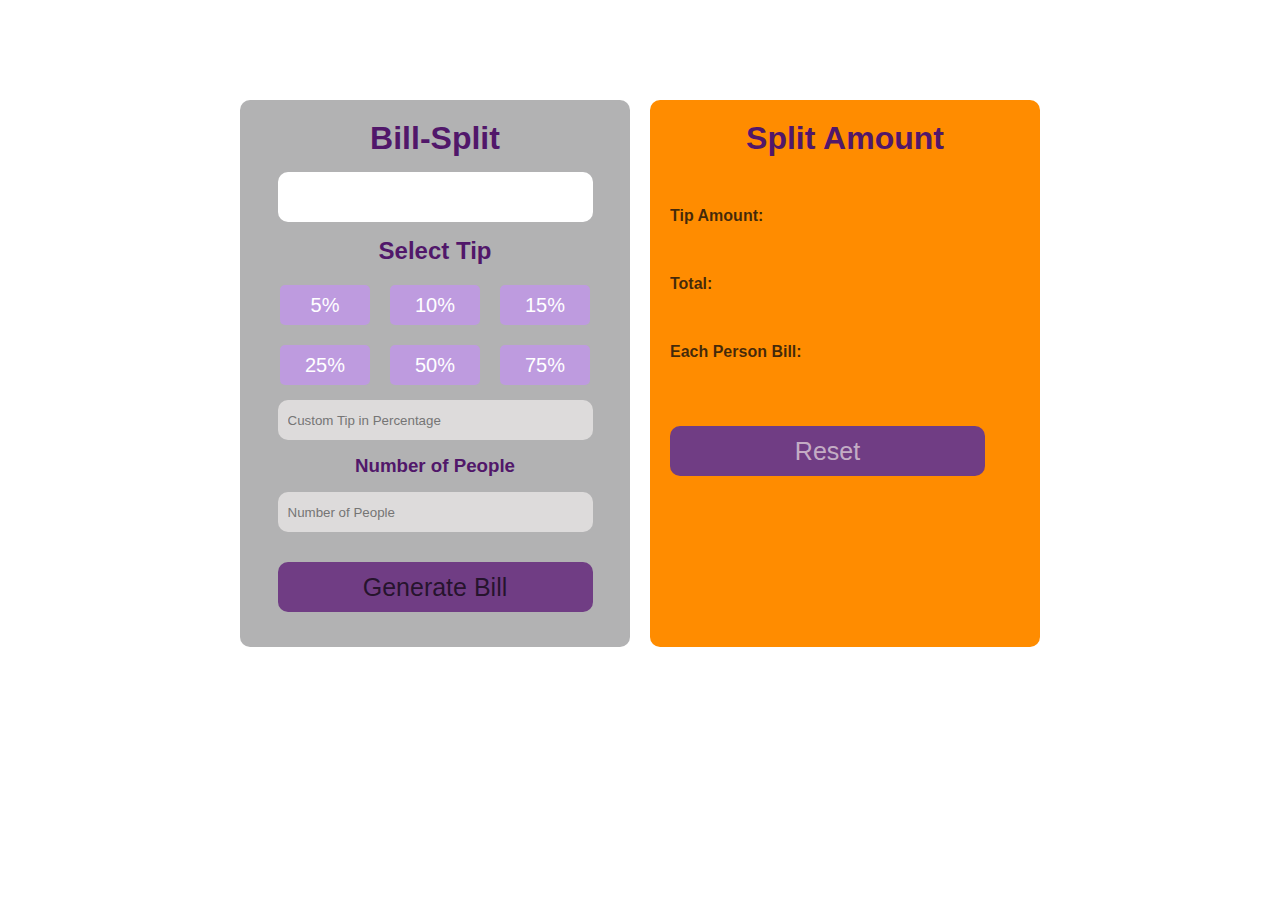
<file: bill-ssplit/index.html>
<!DOCTYPE html>
<html lang="en">
<head>
    <meta charset="UTF-8">
    <meta name="viewport" content="width=device-width, initial-scale=1.0">
    <title>Bill-Split</title>
    <link rel="stylesheet" href="style.css">
    <script src="script.js" defer></script>
</head>
<body>
    <div class="container">
        <div class="bill-details">
            <h1 id="main-heading">Bill-Split</h1>
            <input type="text" name="amount" id="amount" class="amount" autofocus>
            <h2 id="select-tip">Select Tip</h2>
            <div class="tip-button-container">
                <button class="btn" id="btn-5">5%</button>
                <button class="btn" id="btn-10">10%</button>
                <button class="btn" id="btn-15">15%</button>
                <button class="btn" id="btn-25">25%</button>
                <button class="btn" id="btn-50">50%</button>
                <button class="btn" id="btn-75">75%</button>
            </div>
            <input type="text" name="customTip" id="customTip" placeholder="Custom Tip in Percentage" disabled >
            <h3 >Number of People</h3>
            <input type="text" name="numberOFPeople" id="numberOFPeople" placeholder="Number of People" disabled>
            <button id="gennerateBillBtn">Generate Bill</button>
        </div>
        <div class="bill-result">
            <h1 align="center">Split Amount</h1>
            <div >
                <div> 
                    <p>Tip Amount:</p>
                    <span id="tipAmount"></span>
                </div>
                <div> 
                    <p>Total:</p>
                    <span id="total"></span>
                </div>
                <div> 
                    <p>Each Person Bill:</p>
                    <span id="eachPersonBill"></span>
                </div>
                <button id="reset">Reset</button>
            </div>
        </div>
    </div>
</body>
</html>
</file>
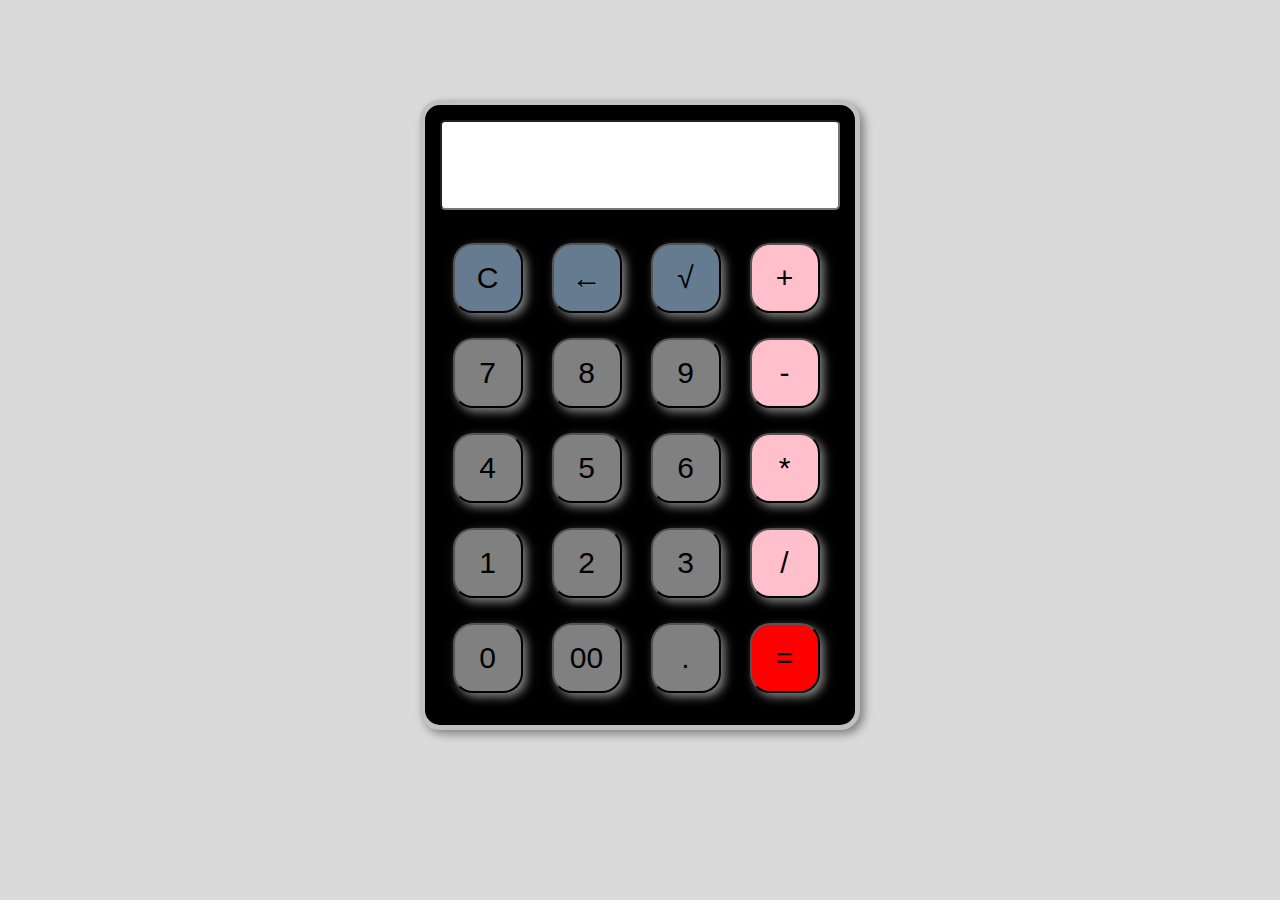
<file: calculator/index.html>
<!DOCTYPE html>
<html lang="en">
<head>
  
    <meta charset="UTF-8">
    <meta name="viewport" content="width=device-width, initial-scale=1.0">
    <title>Calculatorjavascript</title>
    <link rel="stylesheet" href="style.css">
    <script src="script.js" defer></script>
</head>
<body>
      <div class="container">
        <input type="text" id="textArea" onclick="">

        <input type="button" value="C" class="blue" onclick="clearAll()"> 
        <input type="button" value="&larr;" class="blue" onclick="backOne()">
        <input type="button" value="&radic;" class="blue" onclick="input(this.value)">
        <input type="button" value="+" class="pink" onclick="input(this.value)">

        <input type="button" value="7" class="grey" onclick="input(this.value)">
        <input type="button" value="8" class="grey" onclick="input(this.value)">
        <input type="button" value="9" class="grey" onclick="input(this.value)">
        <input type="button" value="-" class="pink" onclick="input(this.value)">

        <input type="button" value="4" class="grey" onclick="input(this.value)">
        <input type="button" value="5" class="grey" onclick="input(this.value)">
        <input type="button" value="6" class="grey" onclick="input(this.value)">
        <input type="button" value="*" class="pink" onclick="input(this.value)">

        <input type="button" value="1" class="grey" onclick="input(this.value)">
        <input type="button" value="2" class="grey" onclick="input(this.value)">
        <input type="button" value="3" class="grey" onclick="input(this.value)">
        <input type="button" value="/" class="pink" onclick="input(this.value)">

        <input type="button" value="0" class="grey" onclick="input(this.value)">
        <input type="button" value="00" class="grey" onclick="input(this.value)">
        <input type="button" value="." class="grey" onclick="input(this.value)" id="dot">
        <input type="button" value="=" class="red" onclick="calculate()"> 

      </div>
</body>
</html>
</file>
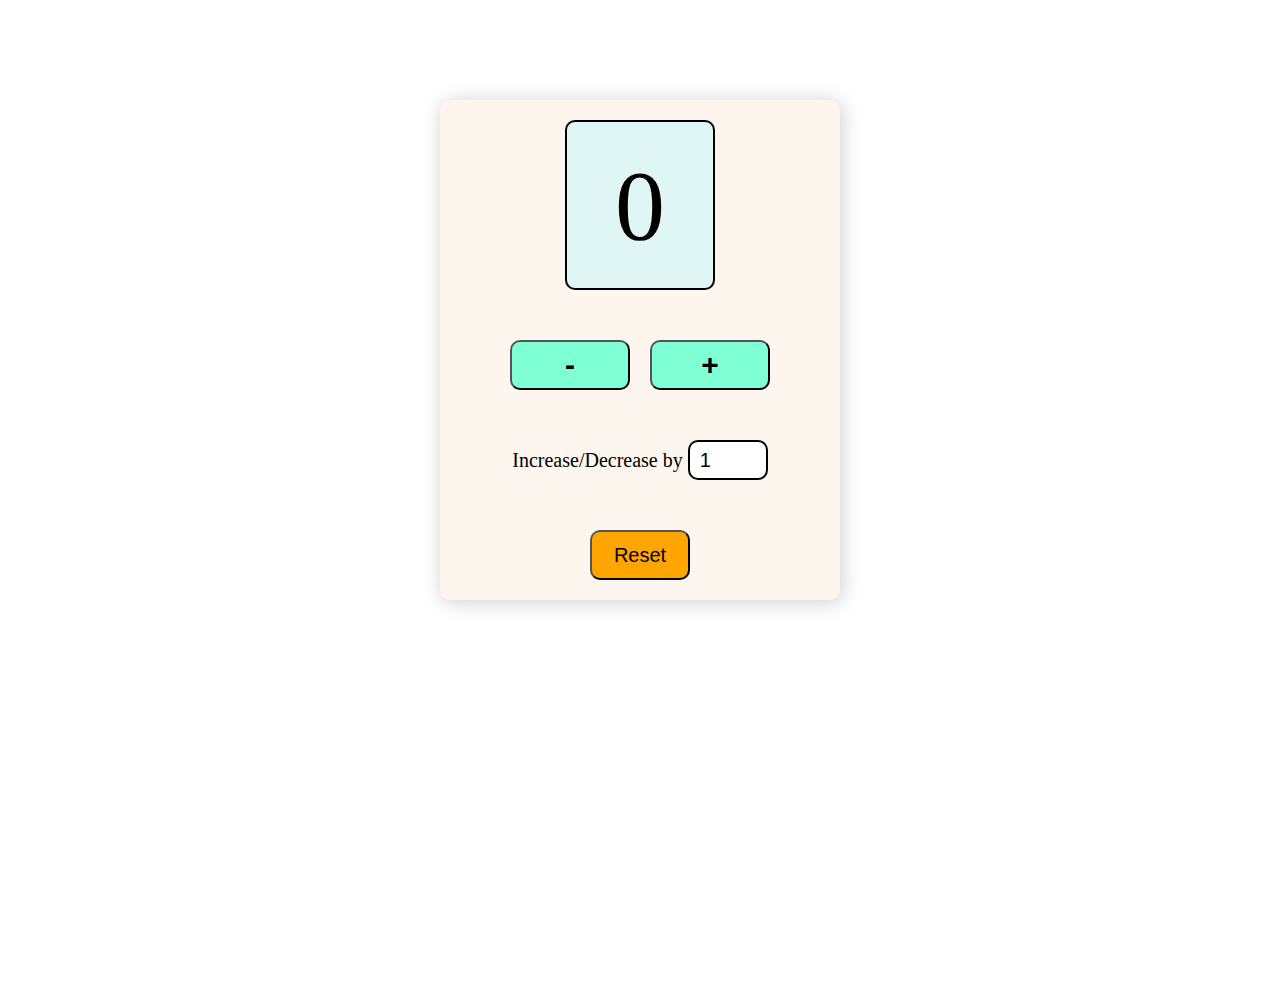
<file: counter/index.html>
<!DOCTYPE html>
<html lang="en">
<head>
    <meta charset="UTF-8">
    <meta name="viewport" content="width=device-width, initial-scale=1.0">
    <title>Counter</title>
    <link rel="stylesheet" href="style.css">
    <script src="script.js" defer></script>
</head>
<body>
    <div class="container">
        <div class="counter">
            <span class="counter-value">0</span>
        </div>
        <div class="button">
            <button id="decrease">-</button>
            <button id="increase">+</button>
        </div>
        <div class="input">
            Increase/Decrease by
            <input type="number" name="input" id="input" min="1" value="1">
        </div>
        <div class="btn">
            <button id="reset">Reset</button>
        </div>
    </div>
</body>
</html>
</file>
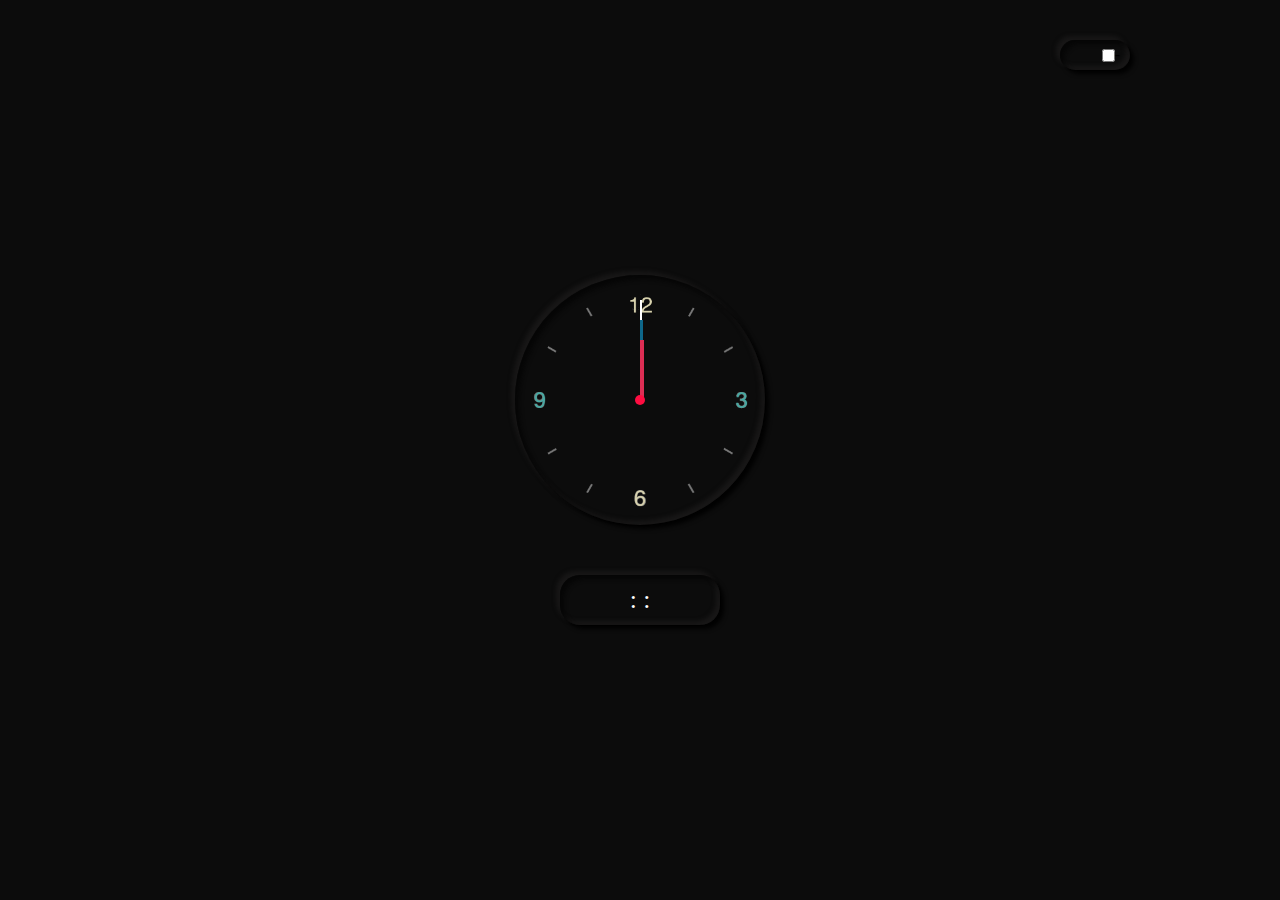
<file: real_time_clock/index.html>
<!DOCTYPE html>
<html lang="en">
<head>
    <meta charset="UTF-8">
    <meta name="viewport" content="width=device-width, initial-scale=1.0">
    <title>clock</title>
    <link rel="stylesheet" href="style.css">
    <script src="script.js" defer ></script>
    
</head>
<body onload="setInterval('startClock()',1000)">
     
    <main>
        <div id="theme" style="display: flex; justify-content: right;">
            <input type="checkbox" name="theme" id="btn-toggle">
-        </div>
        <div class="container">

            
            <div class="clock">
                <div class="hour Hand"></div>
                <div class="minute Hand"></div>
                <div class="second Hand"></div>
                <div class="dot"></div>
            </div>
            <div id="digital">
                <span id="h"></span>:
                <span id="m"></span>:
                <span id="s"></span>
                <span id="ampm"></span>
            </div>
        </div>
    </main>
    

</body>
</html>
</file>
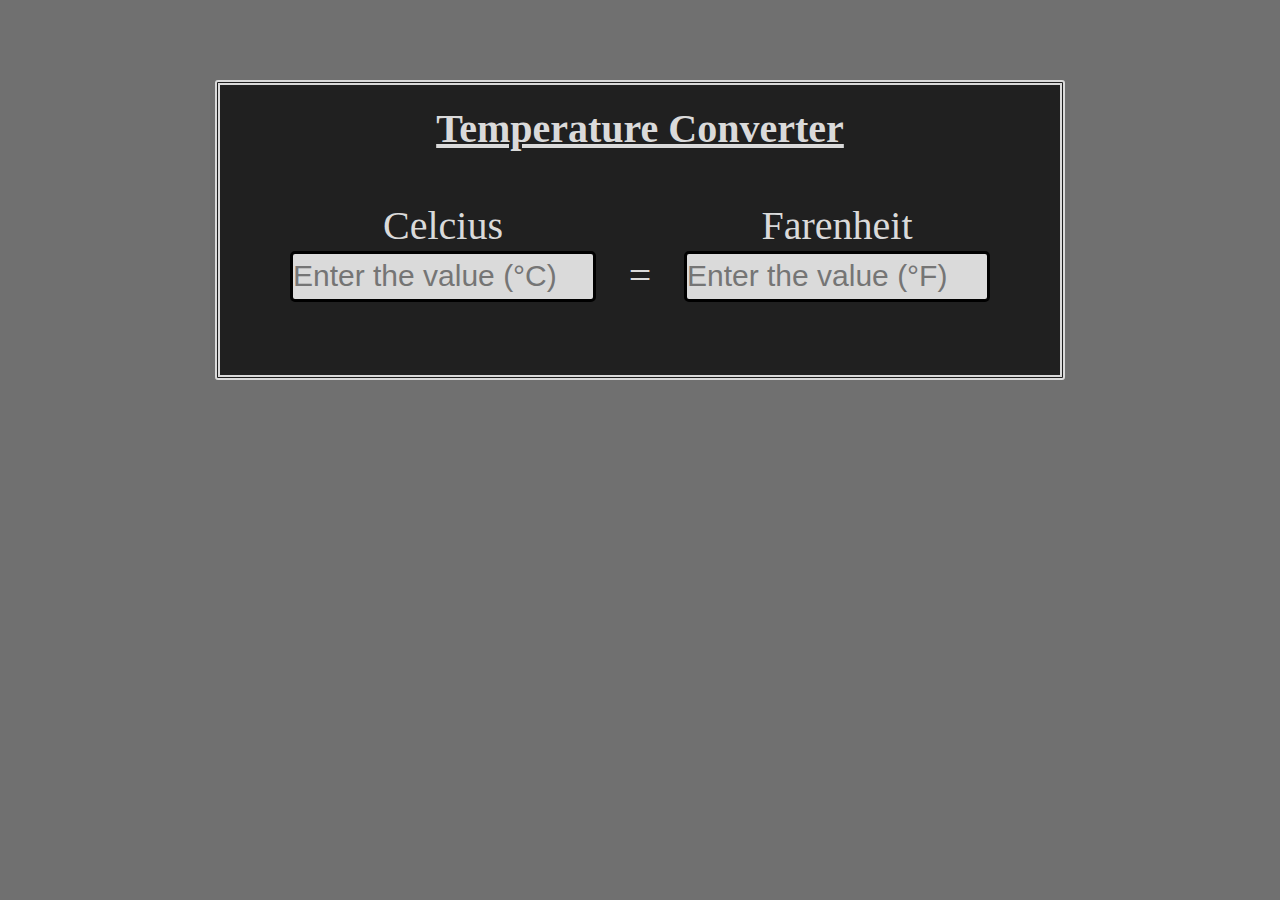
<file: temperature converter temp/index.html>
<!DOCTYPE html>
<html lang="en">
<head>
    <meta charset="UTF-8">
    <meta name="viewport" content="width=device-width, initial-scale=1.0">
    <title>temprature converter</title>

    <style>
        *{
            margin: 0;
            padding: 0;
        }
        body
        {
        background-color: #707070;
        }
        .box
        {
            height: 250px;
            width: 800px;
            background-color: #202020;
            margin: auto;
            padding: 20px;
            margin-top: 80px;
            border: 5px double #dadada;
            border-radius: 3px;
            color: #dadada;
            font-size: 40px; 
            text-align: center;
        }
        h4{
            text-align: center;
        }
        .container
        {
            display: flex;
            justify-content: space-between;
            margin: 50px;
            font-size: 40px; 
            text-align: center;
        }
        input[type="text"]
        {
            height: 45px;
            width: 300px;
            background-color: #dadada;
            color: black;
            border-radius: 5px;
            font-size: 30px;
            border: 3px solid black;
        }
    </style>
    <script>
        window.onload = function() {
            var t1 = document.getElementById("t1");
            var t2 = document.getElementById("t2");

            function toCelcius(Farenheit) {
                return 5/9 * (Farenheit - 32);
            }

            function toFarenheit(Celcius) {
                return 9/5 * Celcius + 32;
            }

            function calculate1() {
                var value = parseFloat(t1.value);
                if (!isNaN(value)) {
                    t2.value = toFarenheit(value).toFixed(2);
                } else {
                    t2.value = "";
                }
            }

            function calculate2() {
                var value = parseFloat(t2.value);
                if (!isNaN(value)) {
                    t1.value = toCelcius(value).toFixed(2);
                } else {
                    t1.value = "";
                }
            }

            t1.addEventListener("keyup", calculate1);
            t2.addEventListener("keyup", calculate2);

            function selectText1() {
                t1.select();
            }

            function selectText2() {
                t2.select();
            }

            t1.addEventListener("click", selectText1);
            t2.addEventListener("click", selectText2);
        };
    </script>


</head>
<body>
      <div class="box">
        <u><h4>Temperature Converter</h4></u>

           <div class="container">
                <div class="left">
                    <span id="cel">Celcius</span><br>
                    <input type="text" id="t1" placeholder="Enter the value (&deg;C)" onkeyup="calculate1()" onclick="selectText1()">
                </div>
                <span style="margin-top: 50px;">=</span>
                <div class="right">
                   <span id="far">Farenheit</span><br>
                   <input type="text" id="t2" placeholder="Enter the value (&deg;F)" onkeyup="calculate2()" onclick="selectText2()">
                 </div>
           </div>
      </div>
</body>
</html>
</file>
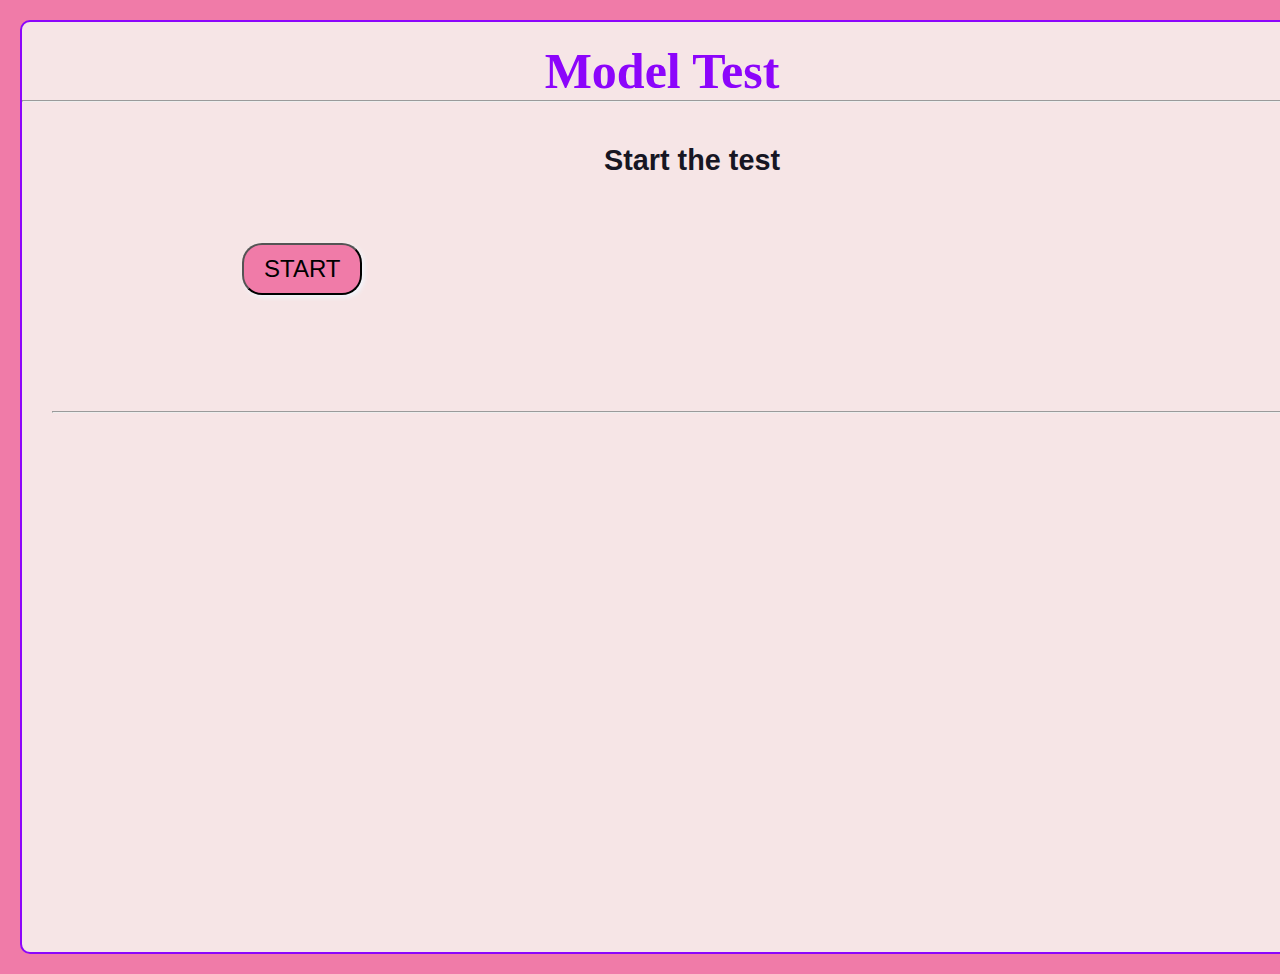
<file: mcq/javascript/index.html>
<!DOCTYPE html>
<html lang="en">
<head>
    <meta charset="UTF-8">
    <meta name="viewport" content="width=device-width, initial-scale=1.0">
    <title>MCQ using javascript</title>
   <link rel="stylesheet" href="style.css">
   <script src="script.js" defer></script>
</head>
<body>

    <div id="box">
         <h2 style="font-family: serif; color: #8c05fb; font-size: 50px;">Model Test</h2><hr>
       
        <div id="quebox"> 
            <br>

            <div id="start">
                <h2>Start the test</h2><br><br><br>
                <input type="button" value="START"  onclick="start()" onmouseout="nextQue()">
                <br><br><br><br>
                <hr>
            </div>

            <div id="result" style="display: none;">
              <br>
              <h3>Congratulations!!</h3><br><br>
              <h2>Your score is</h2>
              <h2></h2><br><br>
              <input type='button' value='Refresh' onclick='refresh()' class='b'>
              <br><br><br>
              <hr type="dashed">
            </div>

            <div id="content" style="display: none;">
               <div id="que">
                  <span id="s1">q </span><br><br><br>
               </div>
                   
                <div class="opt">
                   a. <label for="ch1"><span id="1">a</span></label><br><br>
                </div>
                <div class="opt">
                   b. <label for="ch2"><span id="2">b</span></label><br><br>
                </div>
                <div class="opt">
                    c. <label for="ch3"><span id="3">c </span></label><br><br>
                </div>
                <div class="opt">
                    d.   <label for="ch4"><span id="4">d</span></label><br><br>
                </div>
                <hr><br>
                <span id="ans">Answer:</span><span id="s2 "></span>

                <div id="btn">

                <input type="button" value="PREV" onclick="preQue()" class="b">
                <input type="button" value="Save & Next" onclick="nextQue()" class="b" id="next">
                <input type="button" value="SUBMIT" onclick="submit()" class="b" id="submit" style="display: none;">
                
                </div>
          </div>
        
        </div>
     </div>

</body>
</html>
</file>
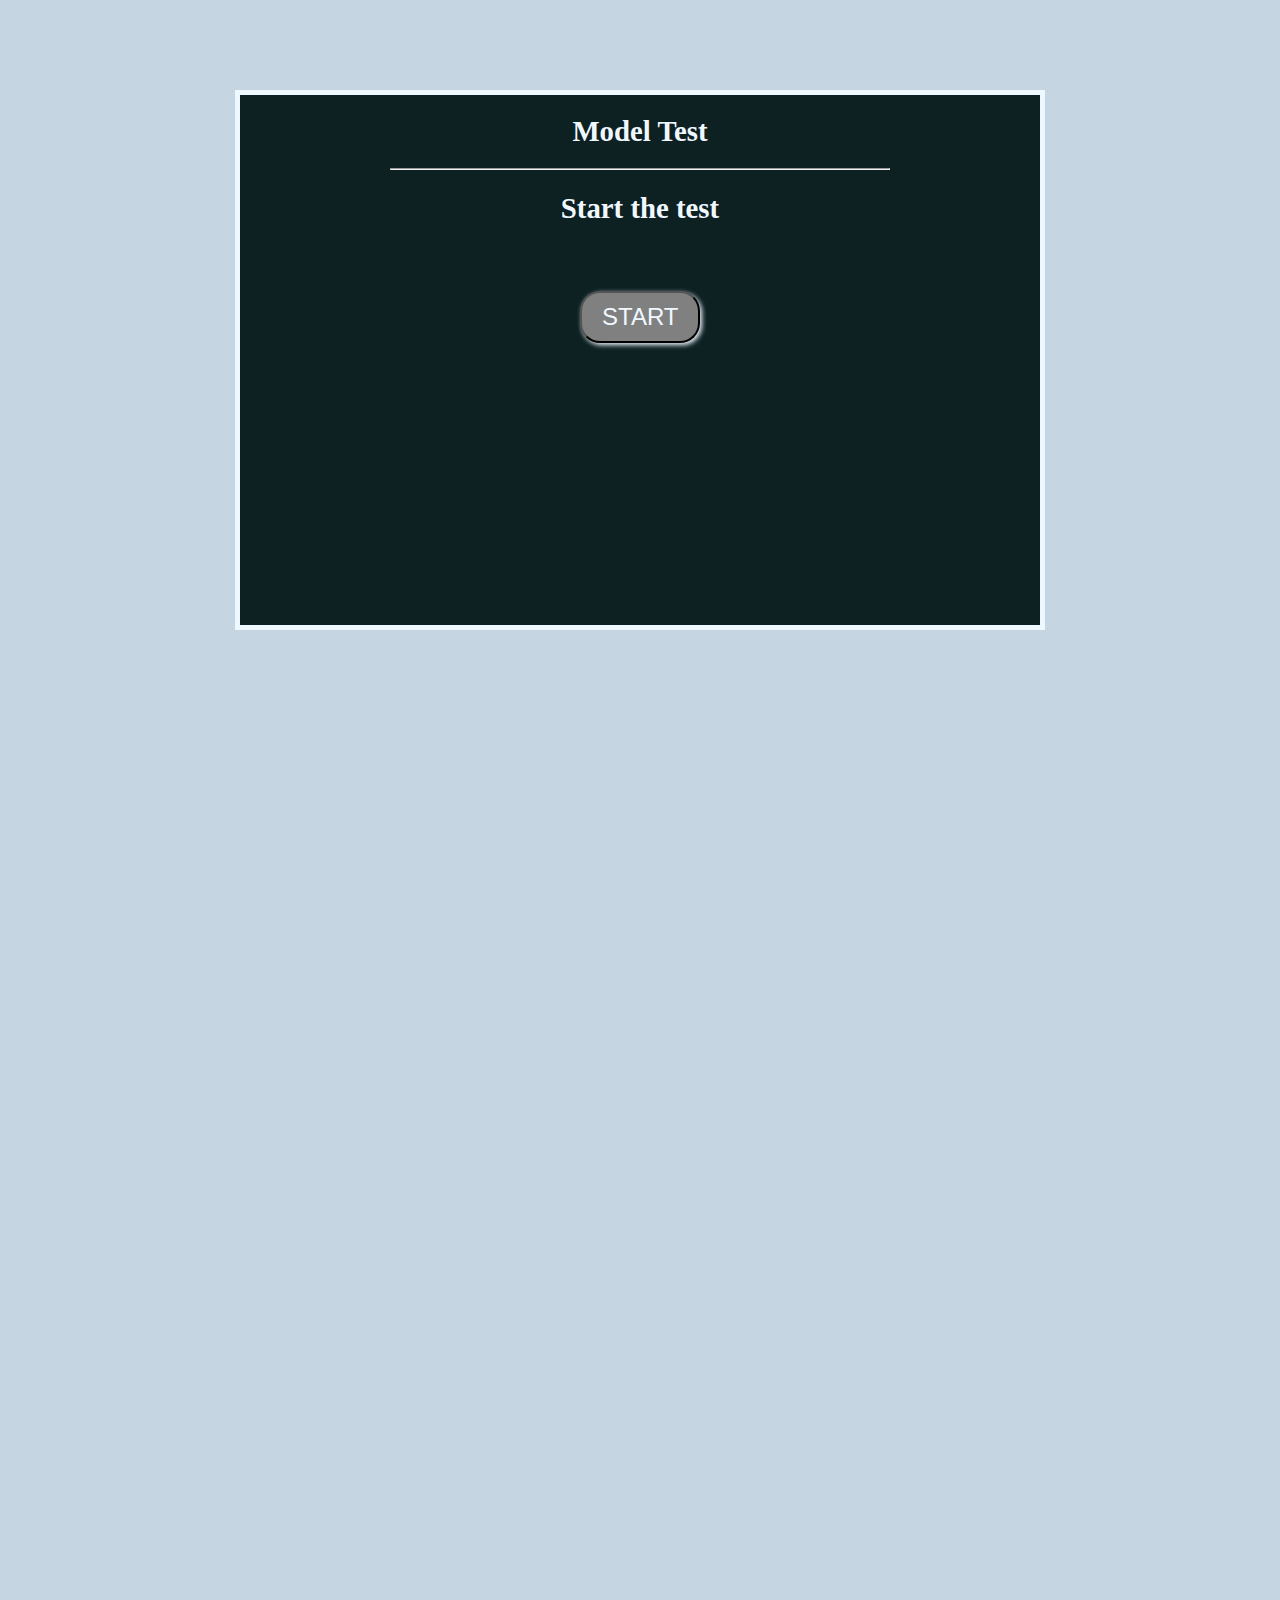
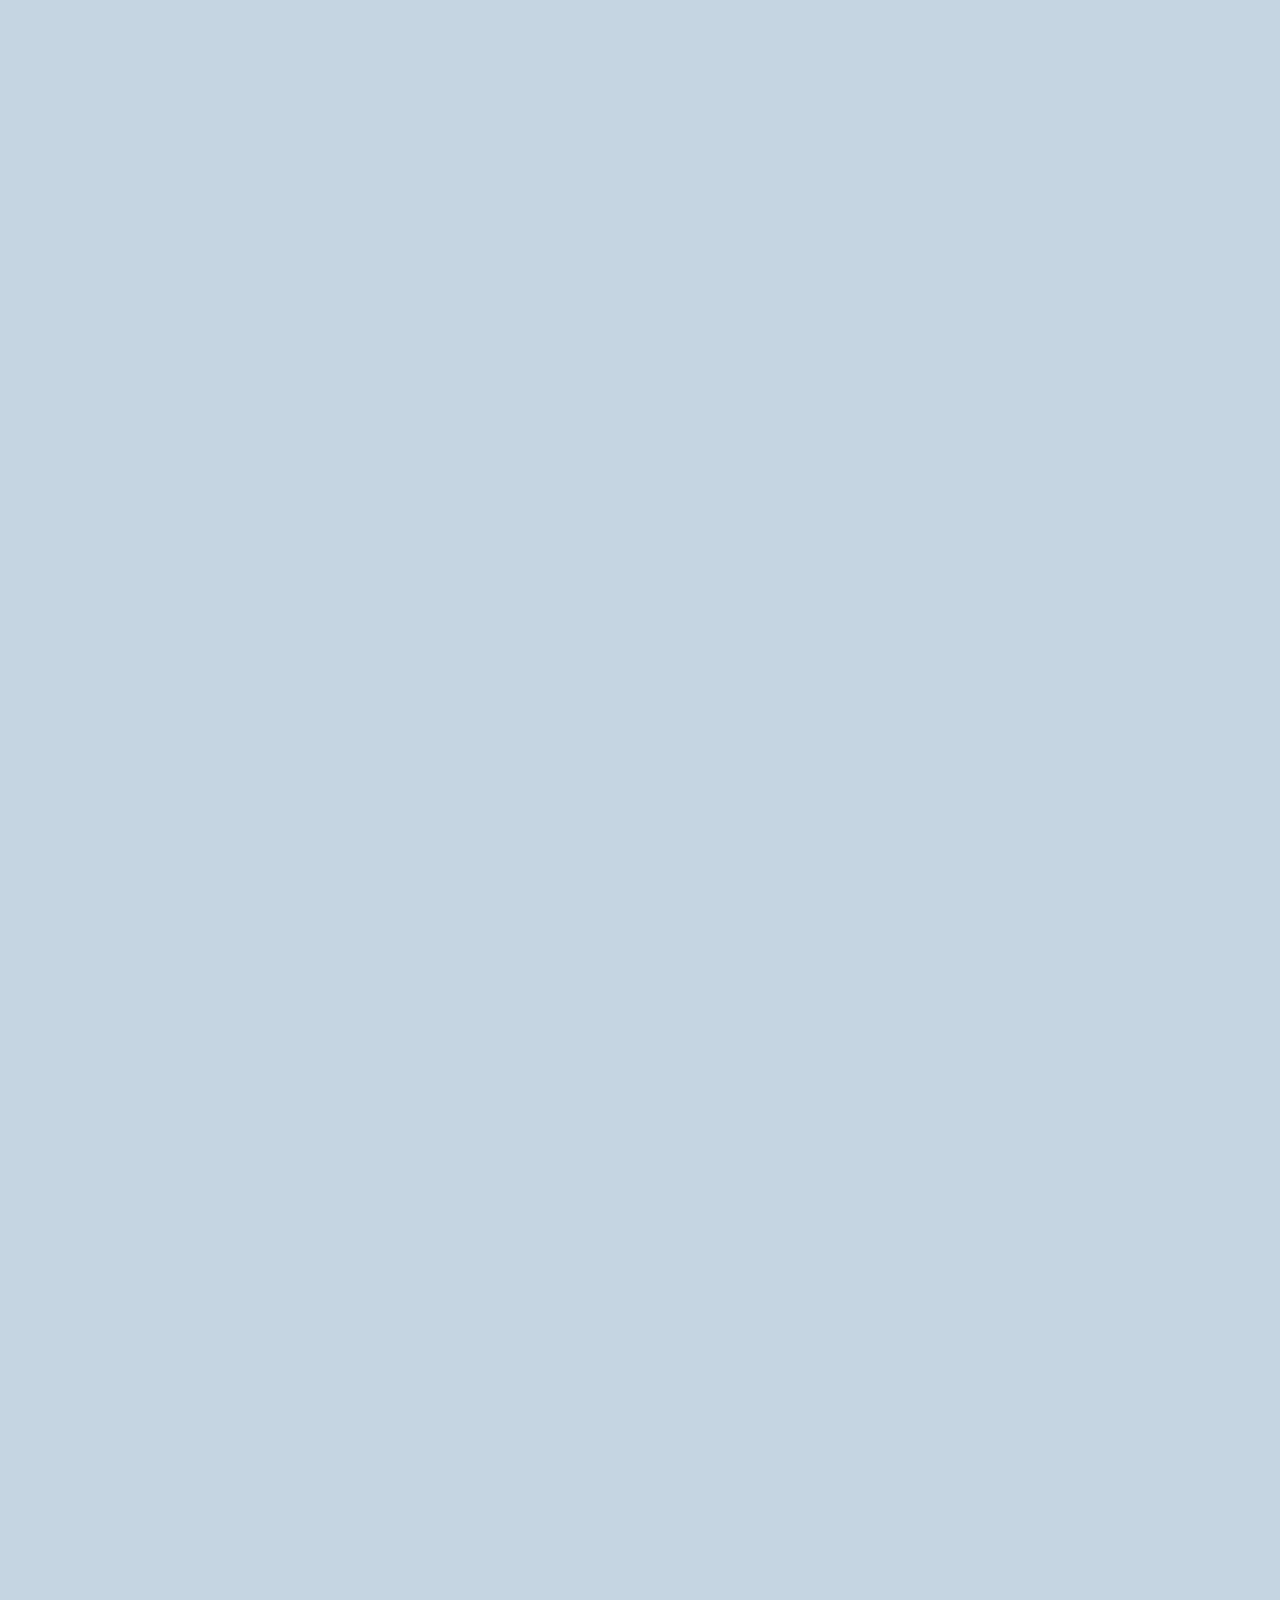
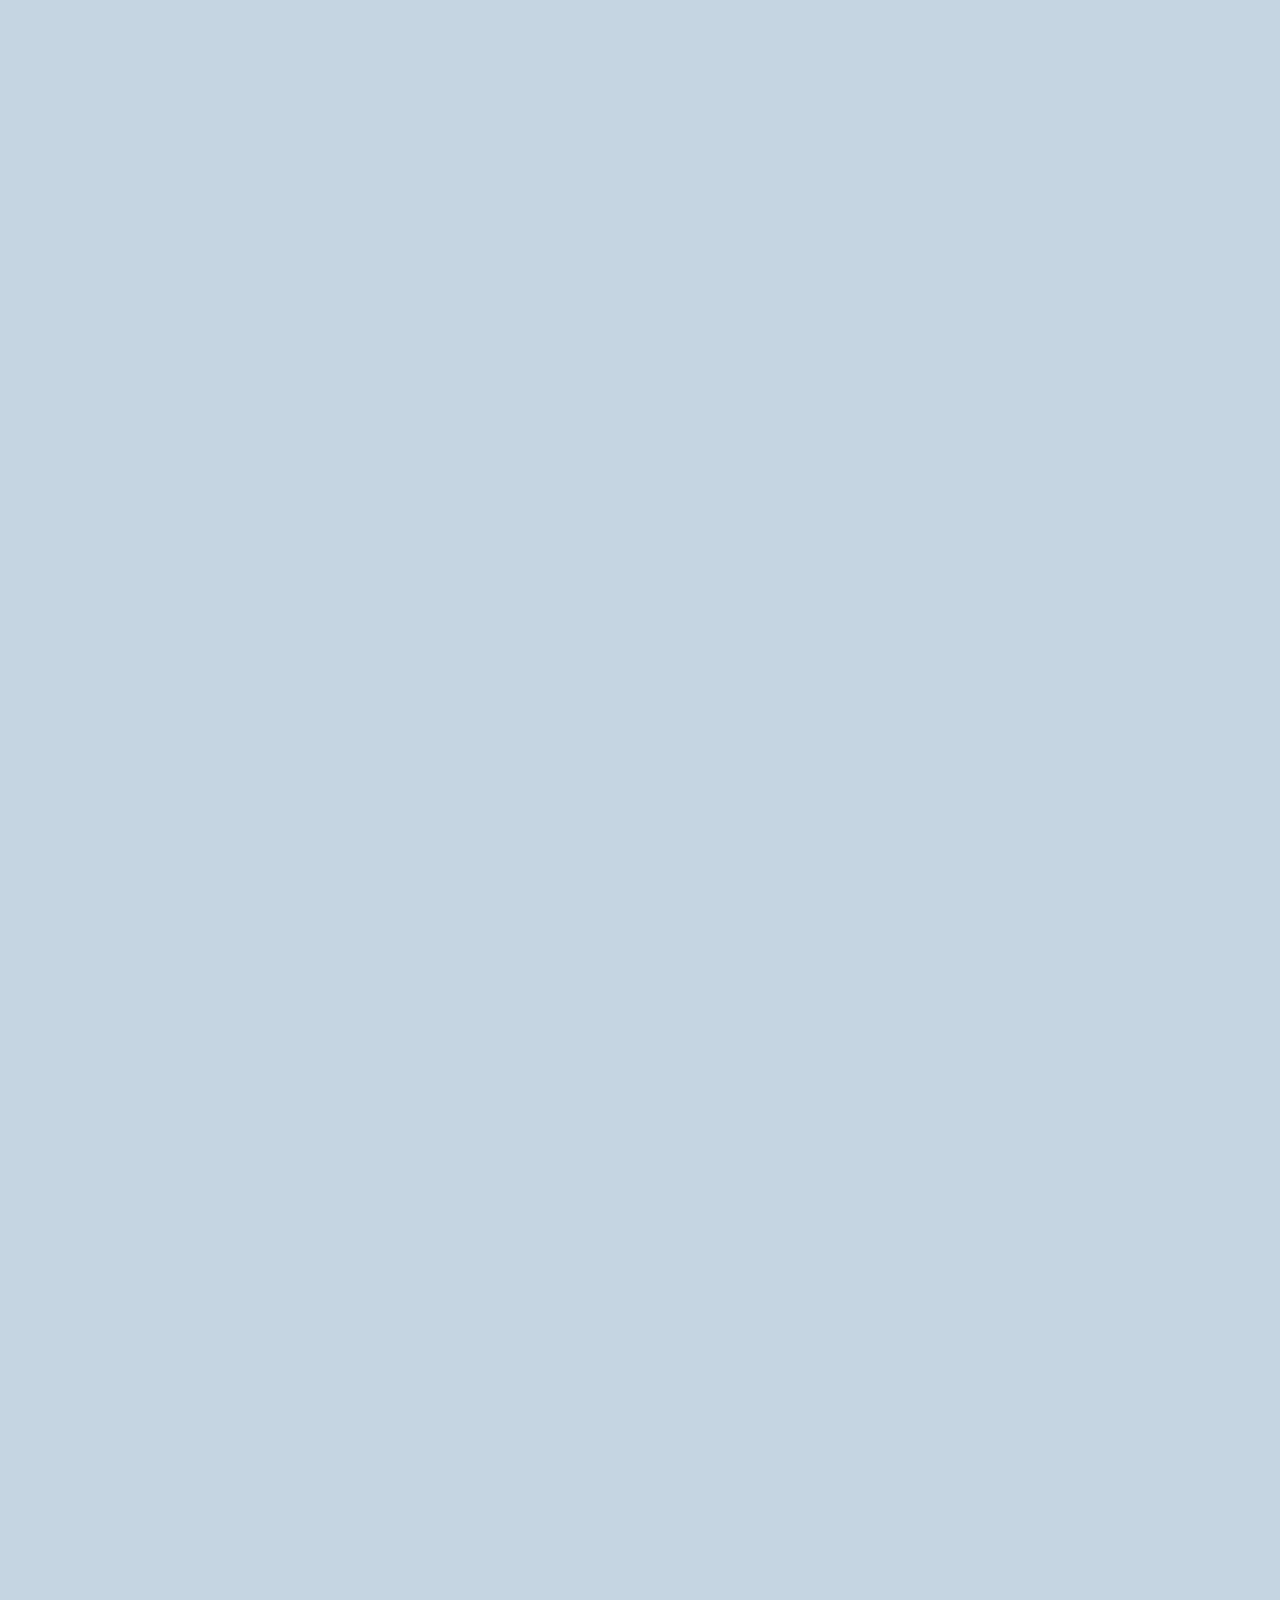
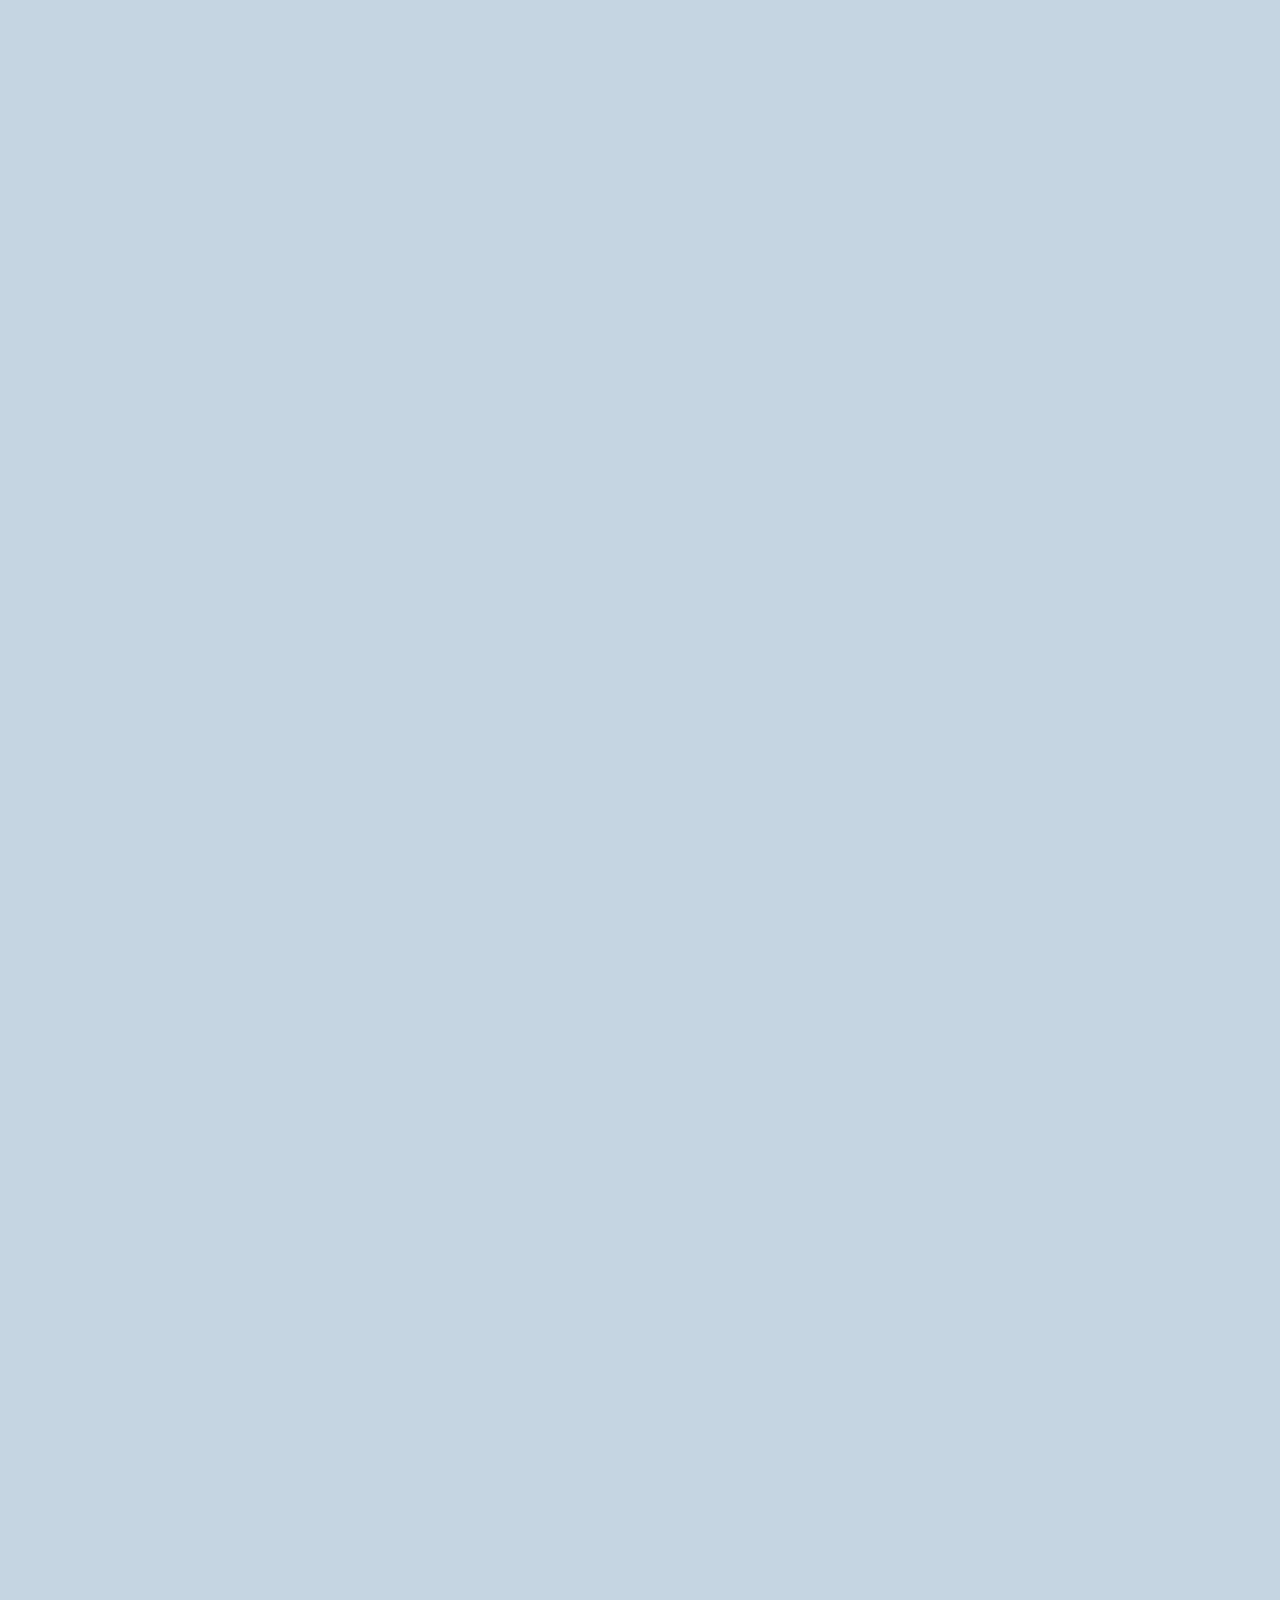
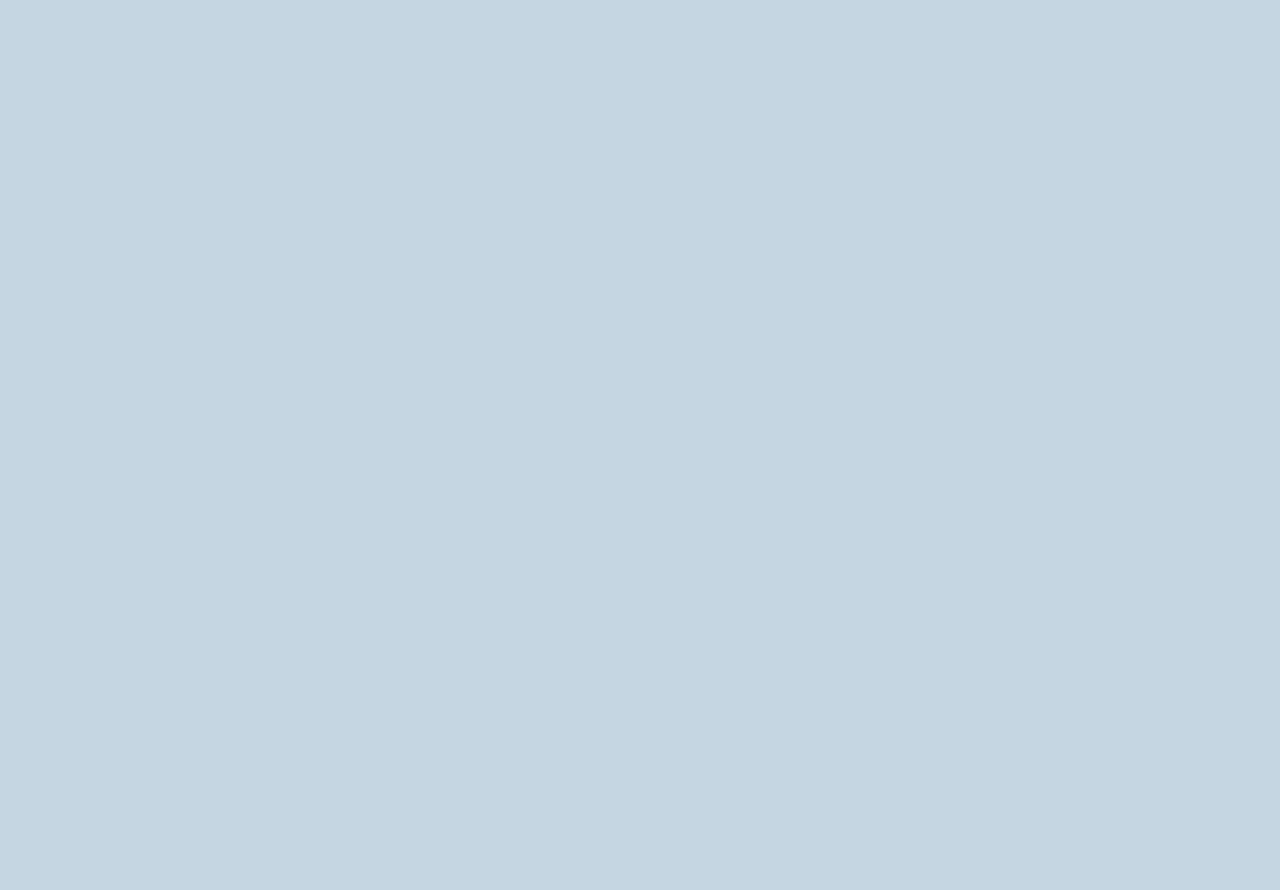
<file: mcq/javascriptJSON/index.html>
<!DOCTYPE html>
<html lang="en">
<head>
    <meta charset="UTF-8">
    <meta name="viewport" content="width=device-width, initial-scale=1.0">
    <title>Document</title>
   <link rel="stylesheet" href="style.css">
   <script src="script.js" defer></script>
</head>
<body>

    <div id="box">
         <h2>Model Test</h2>
       
        <div id="quebox">
            <hr><br>

            <div id="start">
                <h2>Start the test</h2><br><br><br>
                <input type="button" value="START"  onclick="start()" onmouseout="nextQue()">
            </div>

            <div id="result" style="display: none;">
              <br>
              <h3>Congratulations!!</h3><br><br>
              <h2>Your score is</h2>
              <h2></h2><br><br><br>
              <input type='button' value='Refresh' onclick='refresh()' class='b'>
            </div>

          <div id="content" style="display: none;">
            <div id="que">
                <span id="s1">q </span><br><br><br>
            </div>
               
                  <div class="opt">
                      a. <label for="ch1"><span id="1">a</span></label><br><br>
                   </div>
                   <div class="opt">
                      b. <label for="ch2"><span id="2">b</span></label><br><br>
                   </div>
                   <div class="opt">
                       c. <label for="ch3"><span id="3">c </span></label><br><br>
                   </div>
                   <div class="opt">
                       d.   <label for="ch4"><span id="4">d</span></label><br><br>
                   </div>
               <hr>
               <span id="ans">Answer:</span><span id="s2 "></span>
              <div id="btn">
                  <input type="button" value="PREV" onclick="preQue()" class="b">
                <input type="button" value="NEXT" onclick="nextQue()" class="b" id="next">
                <input type="button" value="SAVE" onclick="save ()" class="b" id="save" style="display: none;">
                <input type="button" value="SUBMIT" onclick="submit()" class="b" id="submit" style="display: none;">
            </div>
          </div>
        
        </div>
     </div>

</body>
</html>
</file>
<file: bill-ssplit/style.css>
*{
    margin: 0;
    padding: 0;
    box-sizing: border-box;
    font-family: Verdana, Geneva, Tahoma, sans-serif;
}

.container{
    height: auto;
    max-width: 800px;
    margin: auto;
    display: flex;
    gap: 20px;
    margin-top: 100px;
    overflow: hidden;
}

.bill-details{
    width: 50%;
    padding: 20px;
    border-radius: 10px;
    display: flex;
    flex-direction: column;
    align-items: center;
    background-color: rgba(102, 102, 103, .5);
}

.bill-details #main-heading{
    color: #51176a;
    text-align: center;
}

.bill-details .amount{
    height: 50px;
    width: 90%;
    border-radius: 10px;
    background-color: white;
    padding: 10px;
    margin: 15px auto;
    outline: none;
    border: none;
}

.bill-details #select-tip{
    color:#51176a;
    margin-bottom: 20px;
    text-align: left;
}

.tip-button-container{
    display: flex;
    gap: 20px;
    flex-wrap: wrap;
    justify-content: center;
}

.tip-button-container button{
    height: 40px;
    width: 90px;
    font-size: 20px;
    border-radius: 5px;
    color: white;
    border: none;
    outline: none;
    background-color: rgb(190, 155, 223);
}
.bill-details h3{
    color: #51176a;
}
 #customTip,#numberOFPeople{
    height: 40px;
    width: 90%;
    border-radius: 10px;
    background-color: rgb(221, 219, 219);
    padding: 10px;
    margin: 15px auto;
    outline: none;
    border: none;
}
#gennerateBillBtn{
    height: 50px;
    width: 90%;
    font-size: 25px;
    border-radius: 10px;
    color: rgba(0, 0, 0, 0.681);
    background-color: #703d84;
    padding: 10px;
    margin: 15px auto;
    outline: none;
    border: none;
}
.bill-result{
    width: 50%;
    padding: 20px;
    border-radius: 10px;
    background-color: rgb(255, 140, 0);
    display: flex;
    flex-direction: column; 
    position: relative;
}

.bill-result h1{
    color: #51176a
}
.bill-result p{
    color: #0f0e0ec7;
    margin: 50px auto;
    font-weight: 600;
}
#reset{
    height: 50px;
    width: 90%;
    font-size: 25px;
    border-radius: 10px;
    color: #efe7e7ae;
    background-color: #703d84;
    padding: 10px;
    margin: 15px auto;
    outline: none;
    border: none;
    position: sticky;
    bottom: 15px;
    margin-bottom: 15px; 
}
@media(max-width: 450px) {
    body{
        padding: 20px;
    }
    .container {
      flex-direction: column;
      width: 100%;
      margin: auto;
    }
    .bill-details,.bill-result{
        width: 100%;
    }
    
    
  }
</file>
<file: calculator/style.css>
*{
    margin: 0;
    padding: 0;
}
body{
    background-color: #dadada;
}


.container
{
    background-color: #000;
    width:400px;
    height:590px;
    border: 5px solid #C0C0C0;
    border-radius: 20px;
    margin: auto;
    margin-top: 100px;
    padding: 15px;
    box-shadow: 4px 4px 10px #808080;
}

input[type="text"]
{
    height: 90px;
    width: 100%;
    border-radius: 5px;
    font-size: 50px;
    margin-bottom: 20px;
    text-align: right;
    padding: 0 5px;
    box-sizing: border-box;
}
input[type="button"]
{
    height: 70px;
    width: 70px;
    margin: 12.5px;
    border-radius: 20px;
    font-size: 30px;
    box-shadow: 4px 4px 10px #808080;
}
.blue
{
    background-color: #657b8f;
}
.blue:active
{
    background-color: #495968;
}
.grey
{
    background-color: #808080;
}
.grey:active
{
    background-color: #464545;
}
.pink
{
    background-color: pink ;
}
.pink:active
{
    background-color: rgb(227, 161, 172) ;
}
.red
{
    background-color: red;
}
.red:active
{
    background-color: rgb(177, 18, 18);
}
</file>
<file: counter/style.css>
*{
    margin: 0;
    padding: 0;
    box-sizing: border-box;
}

body{
    width: 100vw;
    height: 100vh;
}

.container{
    height: 500px;
    width: 400px;
    background-color: rgb(252, 246, 239); 
    margin: 100px auto 0;
    padding: 20px;
    display: flex;
    flex-direction: column;
    justify-content: center;
    align-items: center;
    gap: 50px;
    border-radius: 10px;
    box-shadow: 2px 2px 20px #d0cccc;
}

.counter{
    width: 150px;
    height: 170px;
    background-color: #d6f6f7ba;
    font-size: 100px;
    border: 2px solid black;
    border-radius: 10px;
    display: flex;
    justify-content: center;
    align-items: center;
}
.button{
    width: 100%;
    display: flex;
    justify-content: center;
    gap: 20px;
}
.button button{
    height: 50px;
    width: 120px;
    background-color: aquamarine;
    font-size: 30px;
    font-weight: 700;
    border-radius: 10px;
}

.input{
    font-size: 20px;
}

.input #input{
    width: 80px;
    height: 40px;
    border: 2px solid black;
    border-radius: 10px;
    padding: 10px;
    font-size: 20px;
}

.btn button{
    height: 50px;
    width: 100px;
    background-color: orange;
    border-radius: 10px;
    font-size: 20px;
}
</file>
<file: real_time_clock/style.css>
*
{
    box-sizing: border-box;
    margin: 0;
    padding: 0;
}
body{
    background-color: rgba(0, 0, 0, 0.951);
}
.body-on{
    background-color: #ddd;
}
main{ 
    height: 100vh;
    display: flex;
    justify-content: center;
    align-items:  center;
}
#theme{
    height: 30px;
    width: 70px; 
    padding: 10px;
    display: flex;
    justify-content: center;
    align-items: center;
    position: absolute;
    top: 40px;
    right: 150px;
    border-radius: 6%;
    border-radius: 20px;

}
#btn-toggle:checked{
    background-color: blue;
}
.container
{
    height: 100%;
    position: absolute;
    display: flex;
    flex-direction: column;
    justify-content: center;
    align-items: center; 
    color: white;
}
.clock
{
    height: 250px;
    width: 250px;
    background: url(assets/clock.png);
    background-size: 100%;
    border-radius: 50%;
    position: relative;
}
.clock,#digital,#theme{
    box-shadow: inset 4px 4px 4px  rgba(5, 5, 5, 0.922),
                 inset -4px -4px 4px rgba(35, 34, 34, 0.514),
                  -4px -4px 4px rgba(35, 34, 34, 0.514),
                   4px 4px 4px rgba(0, 0, 0, 0.917);
}

.hour{
    height: 30px;
    width: 3px;
    background-color: rgb(221, 46, 84);
    position: absolute;
}
#digital
{ 
    text-align: center;
    color: white;
    height: 50px;
    width: 160px;
    font-size:  1.6em;
    margin-top: 20%;
    padding:  10px;
    border-radius: 20px;
}
span{
    background-color: transparent;
}
#h{
    color: rgb(207, 112, 128);
}
#m{
    color: rgb(76, 158, 205);
}
#s{
    color: rgb(223, 221, 219);
}
#ampm{
    color: white;
    font-size: 0.5em;
}
.dot{
    height: 4%;
    width: 4%;
    border-radius: 50%;
    background-color: rgb(254, 13, 65);
    opacity: 1; 
    position: absolute;
    inset: 48% 50% 50% 48%;
    z-index: 4;
    position: absolute;
    bottom: 50%;
    left: 50%;
    top:50%;
    bottom:50%;
    transform: translate(-50%,-50%);
    
}
.hour, .minute, .second {
    position: absolute;
    bottom: 50%;
    left: 50%;
    transform-origin: bottom center;
    transform: rotate(0deg);
    transition: transform 0.05s linear;
}

/* Individual Hand Styling */
.hour {
    height: 60px;
    width: 4px;
    background-color: rgb(221, 46, 84);
    z-index: 3;
}

.minute {
    height: 80px;
    width: 3px;
    background-color: rgb(14, 103, 138);
    z-index: 2;
}

.second {
    height: 100px;
    width: 2px;
    background-color: white;
    z-index: 1;
}
</file>
<file: mcq/javascript/style.css>
:root{
   --primary-color: #8c05fb;
   --secondary-color: #f6e8e8fa;
   --tertiary-color: #f07ba8;
}
 
 *{
    margin: 0;
    padding: 0;
 }
 body
 {
    background: var(--tertiary-color);
    height: 100%;
    width: 100%;
 }
 #box
 {
    background: var(--secondary-color);
    height: 100vh;
    width: 100%;
    margin: 20px;
    color: rgb(22, 22, 35);
    font-size:larger;
    font-family: sans-serif;
    padding-top: 20px;padding-bottom: 10px;
    border:2px solid var(--primary-color);
    border-radius: 10px;
 }
 #quebox
 {
    width: 100%;
    margin-left: 30px;
    padding-top: 20px;
    padding-bottom: 20px;
    box-sizing: border-box;
 }
 
 #start input[type="button"]
 {
    font-size: x-large;
    background-color: var(--tertiary-color);
    color: black;
    padding: 10px 20px;
    border-radius: 20px;
    box-shadow: 2px 2px 5px aliceblue ;
    margin-left: 190px;
 }
 #result input[type=button]
 {
    margin-left: 210px;
 }
 #result
 {
    display: none;
 }
 #que
 {
    height: 100px;
 }
 #result #btn,#start #btn
 {
    height: 80px;
    margin-top: 50px;
    display: flex;
    margin-left: 300px;
 }
 .opt
 {
    position: relative;
    background-color: rgb(239, 241, 243);
    margin: 15px 0;
    height: 25px;
    padding: 5px 10px;
    border-radius: 5px;
 }
 .checkbox
 {
    position: absolute;
    right: 20px;
 }
 #content #btn
 {
    height: 80px;
    margin-top: 50px;
    display: flex;
    justify-content: space-between;
 }
 .b{
    height: 30px;
    width: 70px;
    border-radius: 5px;
    background-color: white;
    border: 2.5px solid #dadada;
    font-size:medium ;
    text-align:center ;
    margin: 0;
 }
 h2,h3,h1{
    text-align: center;
 }
 input[type="button"]{
    margin-left: px;
    margin-bottom: 50px;
 }
 input[type="radio"]
 {
    appearance:none;
    height: 20px;
    width: 20px;
    border: 2px solid black;
    background-color: whitesmoke;
    border-radius: 5px;
    margin: 0;
 }
 input[type="radio"]:checked
 {
    appearance:none;
    height: 20px;
    width: 20px;
    border: 2px solid black;
    background: url(tick.png);
    background-color: aliceblue;
    border-radius: 5px;
    background-size: 100%
 }
</file>
<file: mcq/javascriptJSON/style.css>
*{
           margin: 0;
           padding: 0;
       }
       body
       {
        background: rgb(197, 214, 226);
        height: 800vh;
       }
       #box
       {
        background: rgba(3, 22, 23,0.950);
        height: 500px;
        width: 800px;
        margin: auto;
        margin-top: 90px;
        color: aliceblue;
        font-size:larger;
        padding-top: 20px;padding-bottom: 10px;
        border:5px solid aliceblue;
       }
       #quebox
       {
        height: 500px;
        width: 500px;
        margin: auto;
        padding-top: 20px;
        padding-bottom: 20px;
        box-sizing: border-box;
       }
       
       #start input[type="button"]
       {
          font-size: x-large;
          background-color:grey ;
          color: aliceblue;
          padding: 10px 20px;
          border-radius: 20px;
          box-shadow: 2px 2px 5px aliceblue ;
          margin-left: 190px;
       }
       #result input[type=button]
       {
        margin-left: 210px;
       }
       #result
       {
        display: none;
       }
      #que
      {
        height: 100px;
      }
      #result #btn,#start #btn
      {
        height: 80px;
        margin-top: 50px;
        display: flex;
        margin-left: 300px;
      }
      .opt
      {
        position: relative;
      }
      .checkbox
      {
        position: absolute;
        left: 120px;
      }

       #content #btn
       {
        height: 80px;
        margin-top: 50px;
        display: flex;
        justify-content: space-between;
       }
       .b{
        height: 30px;
        width: 70px;
        border-radius: 5px;
        background-color: darkgray;
        border: 2px solid black;
        font-size:medium ;
        text-align:center ;
        margin: 0;
       }

       h2,h3,h1{
        text-align: center;
       }

       

       input[type="button"]{
        margin-left: px;
        margin-bottom: 50px;
       }


       input[type="radio"]
       {
        appearance:none;
        height: 20px;
        width: 20px;
        border: 2px solid black;
        background-color: darkgray;
        border-radius: 5px;
        margin: 0;
       }

       input[type="radio"]:checked
       {
        appearance:none;
        height: 20px;
        width: 20px;
        border: 2px solid black;
        background: url(tick.png);
        border-radius: 5px;
        background-size: 100%;

       }
</file>
